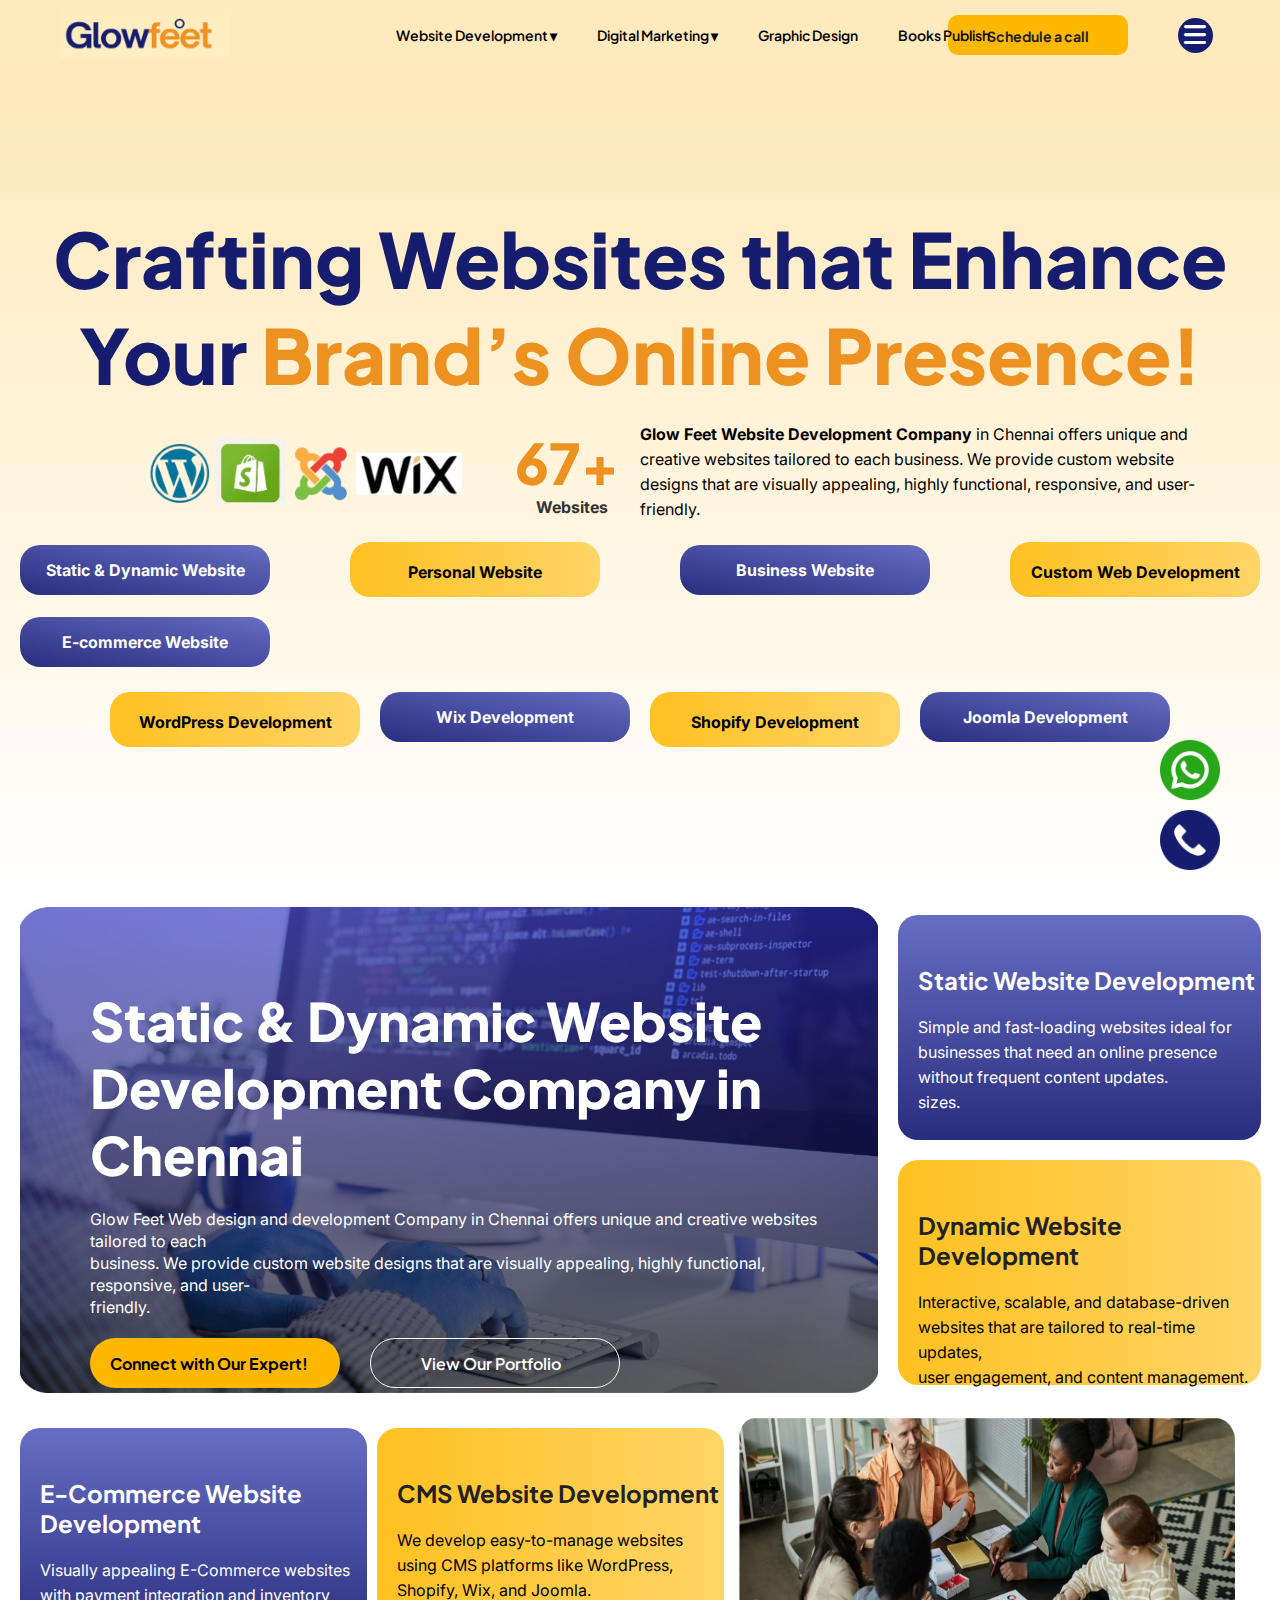
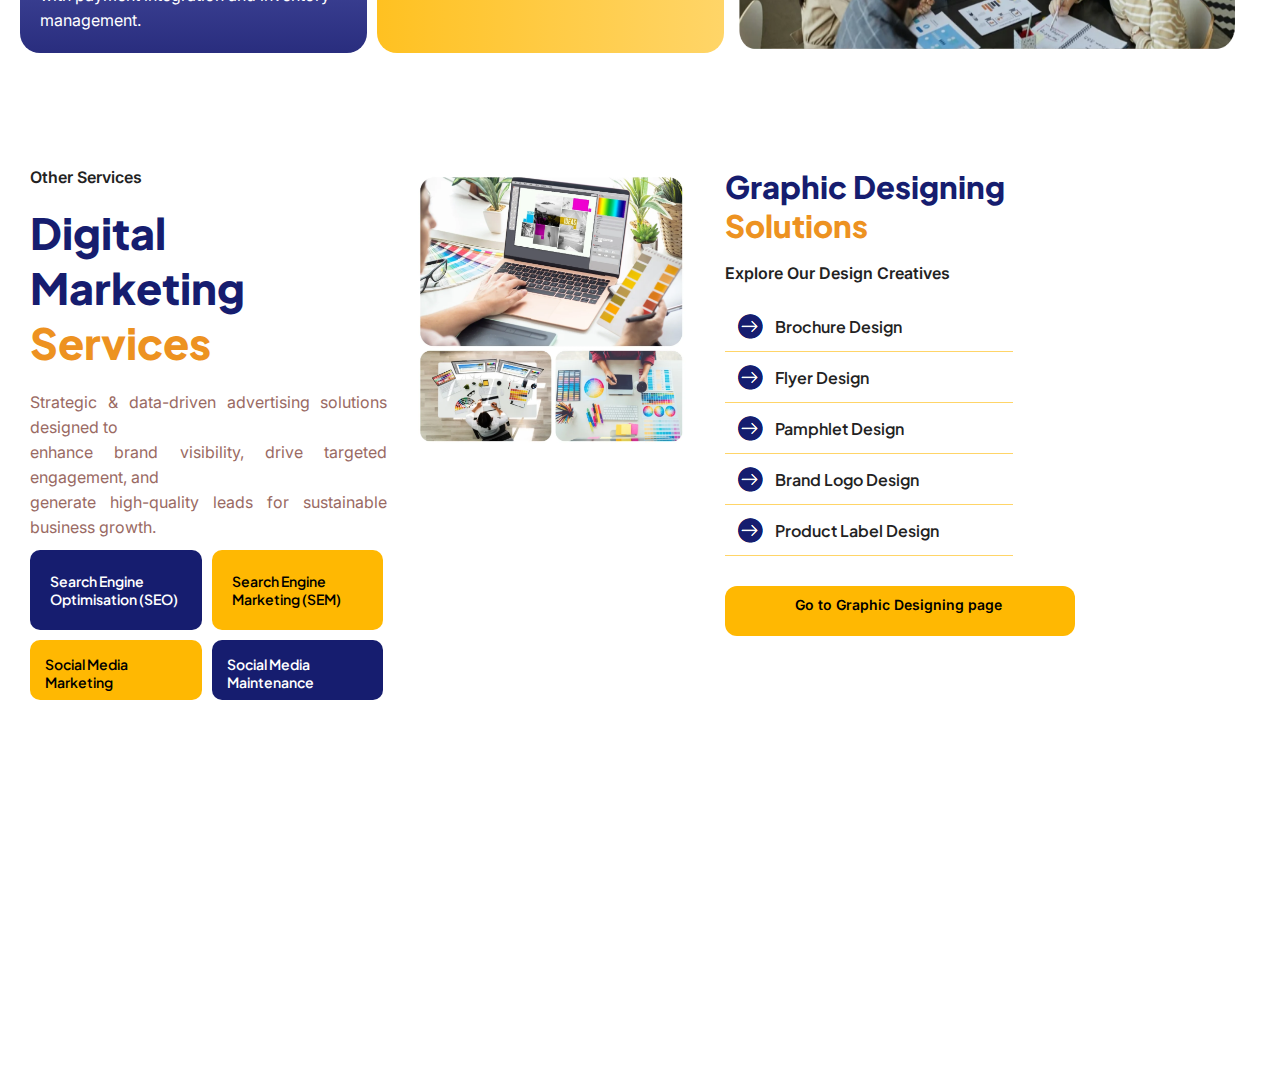
<file: index.html>
<!DOCTYPE html>
<html lang="en">
  <head>
    <meta charset="UTF-8" />
    <meta name="viewport" content="width=device-width, initial-scale=1" />
    <title>Glowfeet</title>
    <link
      rel="stylesheet"
      href="https://cdnjs.cloudflare.com/ajax/libs/font-awesome/6.7.2/css/all.min.css"
      integrity="sha512-Evv84Mr4kqVGRNSgIGL/F/aIDqQb7xQ2vcrdIwxfjThSH8CSR7PBEakCr51Ck+w+/U6swU2Im1vVX0SVk9ABhg=="
      crossorigin="anonymous"
      referrerpolicy="no-referrer"
    />
    <link rel="preconnect" href="https://fonts.googleapis.com" />
    <link rel="preconnect" href="https://fonts.gstatic.com" crossorigin />
    <link
      href="https://fonts.googleapis.com/css2?family=Inter:ital,opsz,wght@0,14..32,100..900;1,14..32,100..900&family=Plus+Jakarta+Sans:ital,wght@0,200..800;1,200..800&display=swap"
      rel="stylesheet"
    />
    <link rel="stylesheet" href="style.css" />
  </head>
  <body>
    <header class="navbar">
      <div class="logo">
        <img 
          src="Screenshot 2025-07-15 193904.png"
          alt=""
          height="50px"
          width="170px"
        />
      </div>
      <div class="navi">
        <ul>
          <li><a href="#">Website Development ▾</a></li>
          <li><a href="#">Digital Marketing ▾</a></li>
          <li><a href="#">Graphic Design</a></li>
          <li><a href="#">Books Publish</a></li>
        </ul>
      </div>
      <div class="call-sec">
        <a class="call-btn">Schedule a call</a>
      </div>
      <div class="m-sec">
        <div class="menu-icon" onclick="showSidebar()">
          <i
            class="fa-solid fa-bars"
            style="
              color: #ffffff;
              position: absolute;
              font-size: 25px;
              left: 6px;
              top: 5px;
            "
          ></i>
        </div>
      </div>
      <ul class="sidebar">
        <li onclick="hideSidebar()">
          <i
            class="fa-solid fa-xmark"
            style="color: #161d6f; font-size: 40px; cursor: pointer"
          ></i>
        </li>
        <li><a href="#">Website Development ▾</a></li>
        <li><a href="#">Digital Marketing ▾</a></li>
        <li><a href="#">Graphic Design</a></li>
        <li><a href="#">Books Publish</a></li>
      </ul>
    </header>
    <script>
      function showSidebar() {
        const sidebar = document.querySelector(".sidebar");
        sidebar.style.display = "flex";
      }
      function hideSidebar() {
        const sidebar = document.querySelector(".sidebar");
        sidebar.style.display = "none";
      }
    </script>
    <!-- body contents -->
    <section class="hero">
      <h1 >
        Crafting Websites that Enhance<br />
        Your <span class="highlight">Brand’s Online Presence!</span>
      </h1>
      <div class="icons-section">
        <div class="body-2">
          <div class="icon">
            <img
              src="Screenshot_2025-07-15_215941-removebg-preview.png"
              alt=""
              height=""
            />
          </div>
          <div class="count">
            <h1>67+</h1>
            <span style="font-family: inter; padding-left: 50px">Websites</span>
          </div>
        </div>
        <div class="description">
          <p>
            <strong>Glow Feet Website Development Company</strong> in Chennai
            offers unique and <br />
            creative websites tailored to each business. We provide custom
            website <br />
            designs that are visually appealing, highly functional, responsive,
            and user- <br />friendly.
          </p>
        </div>
      </div>
      <div class="btns">
        <section class="first-btns">
          <div class="btn-first">
            <a href="#" class="blue-btn">Static & Dynamic Website</a>
            <a href="#" class="yel-btn">Personal Website</a>
            <a href="#" class="blue-btn">Business Website</a>
            <a href="#" class="yel-btn">Custom Web Development</a
            ><a href="#" class="blue-btn">E-commerce Website</a>
          </div>
        </section>
        <section class="sec-btns">
          <div class="btn-sec">
            <a href="#" class="yel-btn">WordPress Development</a>
            <a href="#" class="blue-btn">Wix Development</a>
            <a href="#" class="yel-btn">Shopify Development</a
            ><a href="#" class="blue-btn">Joomla Development</a>
          </div>
        </section>
      </div>
    </section>
    <!-- adutha Website Design and Development section -->
    <section class="hero-1_webdesign_dev_sec">
      <div class="body-section">
        <div class="img-place">
          <div class="hero-content-1">
            <h1 style="color: white">
              Static & Dynamic Website Development Company in Chennai
            </h1>
            <p>
              Glow Feet Web design and development Company in Chennai offers
              unique and creative websites tailored to each <br />
              business. We provide custom website designs that are visually
              appealing, highly functional, responsive, and user-
              <br />friendly.
            </p>
            <div class="buttons-10">
              <div class="buttons-1">
                <a href="#"> Connect with Our Expert!</a>
              </div>
              <div class="buttons-2"><a href="#"> View Our Portfolio</a></div>
            </div>
          </div>
        </div>
        <div class="half-sec">
          <div class="half-1">
            <div class="half-content">
              <h3>Static Website Development</h3>
              <div class="para-cont">
                <p>
                  <!-- <span style="color: black;margin-top: 30px;"></span> -->
                  Simple and fast-loading websites ideal for <br />
                  businesses that need an online presence <br />without frequent
                  content updates. <br />sizes.
                </p>
              </div>
            </div>
          </div>
          <div class="half-2">
            <div class="half-content">
              <h3>Dynamic Website Development</h3>
              <div class="para-cont">
                <p>
                  Interactive, scalable, and database-driven <br />
                  websites that are tailored to real-time updates, <br />user
                  engagement, and content management.
                </p>
              </div>
            </div>
          </div>
        </div>
      </div>
      <!-- SECTIOn-3 -->
      <section class="hero-2">
        <div class="hero-2-content">
          <div class="sub-hero">
            <div class="half-1">
              <div class="half-content">
                <h3>E-Commerce Website Development</h3>
                <div class="para-cont">
                  <p>
                    Visually appealing E-Commerce websites <br />
                    with payment integration and inventory <br />management.
                  </p>
                </div>
              </div>
            </div>

            <div class="half-2">
              <div class="half-content">
                <h3>CMS Website Development</h3>
                <div class="para-cont">
                  <p>
                    We develop easy-to-manage websites <br />using CMS platforms
                    like WordPress,<br />
                    Shopify, Wix, and Joomla.
                  </p>
                </div>
              </div>
            </div>
          </div>

          <div class="gif-section">
            <div class="image-last">
              <img
                src="Screenshot 2025-07-17 111932.png"
                alt=""
                width="100%"
                height="250px"
                ;
              />
            </div>
          </div>
        </div>
      </section>
    </section>
    <!-- ending and footer starts -->
    <!--  -->
    <section class="hero-3-other-services">
      <div class="row">
        <div class="col-3">
          <div class="new-col1">
            <div class="col-1-content">
              <h4>Other Services</h4>
              <h1>
                Digital Marketing <span style="color: #ed9221">Services</span>
              </h1>
              <p>
                Strategic & data-driven advertising solutions designed to
                <br />enhance brand visibility, drive targeted engagement, and
                <br />
                generate high-quality leads for sustainable business growth.
              </p>
            </div>
            <div class="col-1-box-section">
              <div class="col-1-box">
                <p>Search Engine Optimisation (SEO)</p>
              </div>
              <div class="col-2-box">
                <p>Search Engine Marketing (SEM)</p>
              </div>
            </div>
            <div class="col-2-box-section">
              <div class="col-3-box">
                <p>Social Media Marketing</p>
              </div>
              <div class="col-4-box">
                <p>Social Media Maintenance</p>
              </div>
            </div>
          </div>
        </div>
        <div class="new-new">
        <div class="col-3">
          <div class="col-3-image">
            <img
              src="Screenshot 2025-07-17 125657.png"
              alt=""
              width="90%"
              height="90%"
            />
          </div>
        </div>

        <div class="col-3">
          <div class="new-col3">
            <h2>
              Graphic Designing <span style="color: #ed9221">Solutions</span>
            </h2>
            <h4>Explore Our Design Creatives</h4>
            <div class="list-contents">
              <ol>
                <li>
                  <img src="point.png" alt="" style="display: inline" />
                  Brochure Design
                </li>
                <li><img src="point.png" alt="" /> Flyer Design</li>
                <li><img src="point.png" alt="" /> Pamphlet Design</li>
                <li><img src="point.png" alt="" /> Brand Logo Design</li>
                <li><img src="point.png" alt="" /> Product Label Design</li>
              </ol>
            </div>
            <div class="link-tag">
              <a href="#">Go to Graphic Designing page</a>
            </div>
          </div>
        </div>
        </div>
      </div>

      <div class="call-icon">
        <img src="phone-call.png" alt="" title="call now" height="60px" />
      </div>
      <div class="img-1">
        <img
          src="whatsapp.png"
          alt=""
          height="60px"
          width="60px"
          title="whatsapp now"
        />
      </div>
    </section>
    <!-- footer ending section -->
    <section class="last-footer"></section>
  </body>
</html>
</file>
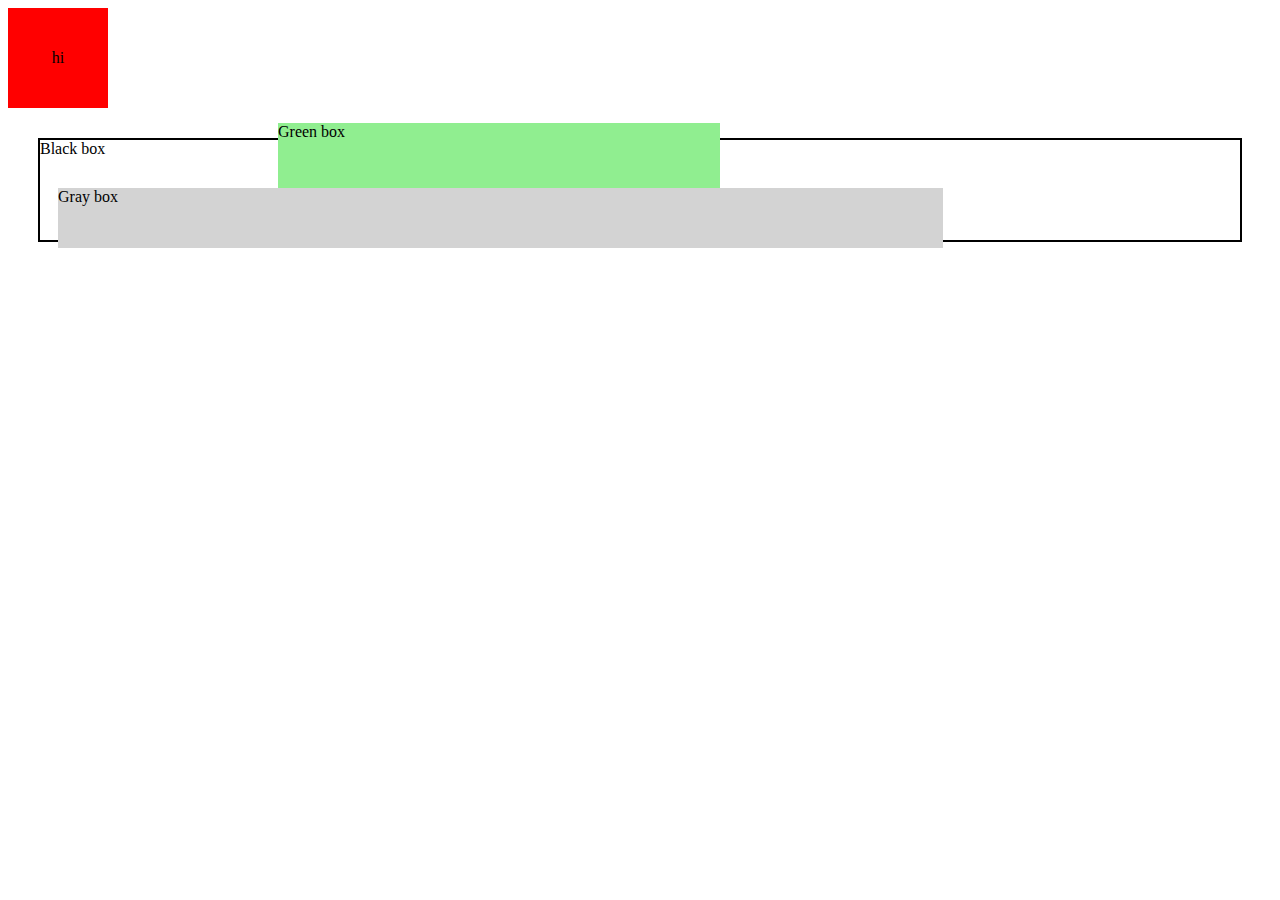
<file: jdjd.html>
<!DOCTYPE html>
<html lang="en">
<head>
    <meta charset="UTF-8">
    <meta name="viewport" content="width=device-width, initial-scale=1.0">
    <title>Document</title>
    <style>
    .container {
  position: relative;
}

.black-box {
  position: relative;
  z-index: 1;
  border: 2px solid black;
  height: 100px;
  margin: 30px;
}

.gray-box {
  position: absolute;
  z-index: 3;
  background: lightgray;
  height: 60px;
  width: 70%;
  left: 50px;
  top: 50px;
}

.green-box {
  position: absolute;
  z-index: 2;
  background: lightgreen;
  width: 35%;
  left: 270px;
  top: -15px;
  height: 100px;
}
@keyframes example {
  0%   {background-color: red;}
  25%  {background-color: yellow;}
  50%  {background-color: blue;}
  100% {background-color: green;}
}

/* The element to apply the animation to */
.a {
  width: 100px;
  height: 100px;
  background-color: red;
  animation-name: example;
  animation-duration: 4s;
  animation-iteration-count:infinite;
  animation-timing-function: ease-in;
  display: flex;
  align-items: center;
  justify-content: center;
}

</style>
</head>
<body>
   
<div class="a">
    <p>hi</p>
</div>


<div class="container">
  <div class="black-box">Black box</div>
  <div class="gray-box">Gray box</div>
  <div class="green-box">Green box</div>
</div>

</body>
</html>
</file>
<file: style.css>
:root {
  --primary-color: #161d6f;
  --secondary-color: #ed9221;
  --text-black: #000;
  --text-white: #fff;
  --primary-font: "Plus Jakarta Sans", sans-serif;
  --secondary-font: "Inter", sans-serif;
}

* {
  padding: 0;
  margin: 0;
  box-sizing: border-box;
}
h1 {
  color: var(--primary-color);
}
body {
  margin: 0;
  font-family: "Segoe UI", sans-serif;
  position: relative;
  color: #222;
  min-width: 100%;
  height: 100vh;
}
p {
  font-family: var(--secondary-font);
  font-size: 16px;
  font-weight: 400;
  color: #000;
}

.navbar {
  display: flex;
  background-color: #ffeabd !important;
  flex-direction: row;
  max-width: 100%;
  height: 70px;
  align-items: center;
  flex-wrap: nowrap;
}

.logo {
  margin-left: 30px;
  width: 20%;
}
.logo img {
  margin-left: 30px;
}
.navi {
  width: 47%;
  --padding-bottom: 0em;
  --padding-left: 4em;
  --padding-right: 04em;
  z-index: 5;
  margin-left: 60px;
}

.navi ul {
  display: flex;
  flex-direction: row;
  list-style: none;
  gap: 40px;
  font-weight: 500;
  width: 100%;
  margin-left: 50px;
}
ul a {
  text-decoration: none;
  font-family: var(--primary-font);
  color: #000;
  font-weight: 600;

  font-size: 14px;
}
ul a:hover {
  color: var(--secondary-color);
}
.sidebar {
  position: fixed;
  gap: 30px;
  top: 0;
  right: 0;
  height: 100vh;
  width: 250px;
  z-index: 999;
  display: none;
  flex-direction: column;
  list-style: none;
  justify-content: flex-start;
  backdrop-filter: blur(10px);
  box-shadow: -10px 0 10px #000(0, 0, 0, 0.1);
  align-items: flex-start;
  background-color: #1a22be78;
}
.sidebar ul {
  width: 100%;
}
.sidebar li {
  width: 100%;
}
.sidebar li:hover {
  background-color: #000000;
}
.call-sec {
  padding-left: 10px;
  background-color: #ffb802;
  border: none;
  padding: 12px 20px;
  cursor: pointer;
  width: 180px;
  height: 40px;
  border-radius: 10px;
}
.call-sec:hover {
  background-color: var(--primary-color);
  color: var(--text-white);
}
.call-btn {
  display: flex;
  justify-content: center;
  font-family: var(--primary-font);
  font-weight: 700;
  font-size: 14px;
  border-radius: 5px;
  color: --text-black;
}
.menu-icon {
  background-color: var(--primary-color);
  border-radius: 50%;
  width: 35px;
  height: 35px;
  position: relative;
  text-align: center;
  cursor: pointer;
  left: 50px;
}
.m-sec {
  padding-right: 75px;
}
/* body contents */
.hero {
  text-align: center;
  padding: 140px 20px;
  background: linear-gradient(to bottom, #ffe9ba, #ffffff);
}
.hero h1 {
  font-size: 76px;
  color: var(--primary-color);
  font-weight: 900;
  font-family: var(--primary-font);
}
.highlight {
  color: var(--secondary-color);
}
.icons-section {
  display: flex;
  flex-direction: row;
  align-items: center;
  gap: 0px;
  flex-wrap: wrap;
}
.icons-section img {
  height: 80px;
}
.body-2 {
  width: 50%;
  display: flex;
  justify-content: center;
  padding-left: 90px;
}
.count h1 {
  color: var(--secondary-color);
  font-size: 56px;
  padding-left: 40px;
}
.wix-icon {
  height: 40px;
}
.count {
  font-size: 30px;
  font-weight: bold;
  color: var(--secondary-color);
}
.count span {
  display: block;
  font-size: 16px;
  color: #333;
}
.description {
  max-width: 700px;
  display: flex;
  margin: 20px 0;
  font-size: 16px;
  line-height: 25px;
  font-family: var(--secondary-font);
  text-align: left;
}
.description p {
  font-size: 16px;
  font-weight: 400;
  color: black !important;
}
.first-btns {
  display: flex;
  justify-content: center;
}
.sec-btns {
  display: flex;
  justify-content: center;
  margin-top: 25px;
}
.btn-first {
  display: flex;
  justify-content: space-between;
  gap: 20px;
  flex-wrap: wrap;
  align-items: center;
}
.btn-sec {
  display: flex;
  justify-content: space-between;
  gap: 20px;
  flex-wrap: wrap;
}
.blue-btn {
  background: linear-gradient(to right top, #292d7e, #666ec3);
  border: none;
  border-radius: 20px 20px 20px 20px;
  width: 250px;
  height: 50px;
  padding: 15px 20px;
  color: #fff;
  display: flex;
  justify-content: center;
  flex-direction: row;
}
.yel-btn {
  background: linear-gradient(to right, #ffc121, #ffd568);
  color: #000;
  border: none;
  border-radius: 20px 20px 20px 20px;
  height: 55px;
  padding: 20px 20px;
  width: 250px;
  flex-direction: row;
  display: flex;
  justify-content: center;
}
.btns a {
  text-decoration: none;
  justify-content: center;
  font-family: inter;
  font-weight: 700;
  font-size: 16px;
}
/* adutha section */
.hero-1 {
  min-height: 100vh;
  width: 100%;
}
.body-section {
  display: flex;
  align-items: center;
  flex-direction: row;
}
.img-place {
  background: url(back.jpg) no-repeat center center/cover;
  color: white;
  padding: 80px 30px;
  border-radius: 20px;
  margin: 20px;
  height: 550px;
  width: 67%;
  height: 486px;
}
.hero-content-1 {
  max-width: 100%;
  padding-left: 40px;
}
.hero-content-1 h1 {
  font-size: 53px;
  font-weight: 800;
  font-family: var(--primary-font);
  margin-bottom: 20px;
}
.hero-content-1 p {
  font-family: var(--secondary-font);
  font-weight: 400;
  font-size: 16px;
  line-height: 22px;
}
.buttons-1 {
  background-color: #ffb802;
  width: 250px;
  height: 50px;
  display: flex;
  align-items: center;
  border: none;
  padding-left: 20px;
  border-radius: 40px;
  margin-top: 20px;
}
.buttons-1:hover {
  background-color: var(--text-white);
  border: 2px solid #ffb802;
}
.buttons-2:hover {
  background-color: var(--text-white);
  border: 2px solid #ffb802;
}
.buttons-1 a:hover {
  color: var(--primary-color);
}
.buttons-2 a:hover {
  color: var(--primary-color);
}
.buttons-2 {
  border-radius: 40px;
  width: 250px;
  height: 50px;
  display: flex;
  align-items: center;
  border: 1px solid #fff;
  margin-top: 20px;
  padding-left: 50px;
}
.buttons-1 a {
  color: #000;
  font-weight: 700;
}
.buttons-2 a {
  color: var(--text-white);
  font-weight: 600;
}
.buttons-10 a {
  text-decoration: none;
  font-family: var(--primary-font);
  font-size: 16px;
}
.buttons-10 {
  display: flex;
  flex-direction: row;
  align-items: center;
  gap: 30px;
  cursor: pointer;
}
.half-sec {
  display: flex;
  flex-direction: column;
  gap: 20px;
  width: 29.87%;
}
.half-1 {
  width: 95%;
  background: linear-gradient(to top, #292d7e, #666ec3);
  height: 225px;
  border-radius: 20px;
}
.half-1 h3,
p {
  color: var(--text-black);
}
.half-1 h3,
p {
  color: var(--text-white) !important ;
}
.half-2 {
  width: 95%;
  background: linear-gradient(to right, #ffc121, #ffd568);
  height: 225px;
  border-radius: 20px;
}
.para-cont {
  margin-top: 20px;
}
.half-content {
  padding: 50px 0 0 20px;
}
.half-content h3 {
  font-family: var(--primary-font);
  font-weight: 700;
  font-size: 24px;
}
.half-content p {
  font-family: var(--secondary-font);
  font-weight: 400;
  font-size: 16px;
  line-height: 25px;
}
.half-2 p {
  color: #000 !important;
}
/* section-3 */
.hero-2 {
  margin-top: 0px;
}
.hero-2-content {
  display: flex;
  flex-direction: row;
  align-items: center;
  margin-left: 20px;
  gap: 10px;
  width: 100%;
}
.sub-hero {
  width: 55%;
  gap: 10px;
  display: flex;
  flex-direction: row;
}
.gif-section {
  width: 40%;
}
/* footer */
.hero-3-other-services {
  width: 100%;
  min-height: 100vh;
  margin-top: 100px;
}
.row {
  display: flex;
  flex-direction: row;
  gap: 20px;
  margin-left: 30px;
}
.col-3 {
  width: 33%;
}
.col-1-content h1 {
  font-family: var(--primary-font);
  font-weight: 800;
  font-size: 43px;
}
.col-1-content h4 {
  font-family: var(--secondary-font);
}
.col-1-content p {
  color: #9a6a63 !important;
  padding-top: 20px;
  font-family: var(--secondary-font);
  font-size: 16px;
  font-weight: 400;
  text-align: justify;
  line-height: 25px;
}
.col-3-image img {
  height: 97%;
  width: 98%;
}
.col-1-box-section {
  display: flex;
  flex-direction: row;
  flex-wrap: wrap;
  gap: 10px;
  margin-top: 10px;
}
.col-1-box-section p {
  font-family: var(--primary-font);
  font-weight: 600;
  font-size: 14px;
}
.col-1-box {
  width: 48%;
  border-radius: 10px;
  padding: 20px;
  display: flex;
  justify-content: center;
  align-items: center;
  height: 80px;
  background-color: var(--primary-color);
  color: white;
}
.new-new {
  display: flex;
  flex-direction: row;
  gap: 30px;
}
.col-2-box-section {
  display: flex;
  flex-direction: row;
  flex-wrap: wrap;
  gap: 10px;
  margin-top: 10px;
}
.col-2-box-section p {
  font-family: var(--primary-font);
  font-weight: 600;
  font-size: 14px;
}
.col-2-box {
  width: 48%;
  border-radius: 10px;
  padding: 20px;
  display: flex;
  justify-content: center;
  align-items: center;
  height: 80px;
  background-color: #ffb802;
}
.col-2-box p {
  color: #000 !important  ;
}
.col-3-box {
  border-radius: 10px;
  display: flex;
  justify-content: center;
  width: 48%;
  height: 60px;
  background-color: #ffb802;

  padding: 15px;
}
.col-3-box p {
  color: #000 !important;
}
.col-4-box {
  border-radius: 10px;
  display: flex;
  padding: 15px;
  justify-content: center;
  width: 48%;
  height: 60px;
  background-color: var(--primary-color);
}
.col-3 h2 {
  font-family: var(--primary-font);
  color: var(--primary-color);
  font-weight: 800;
  font-size: 31px;
  padding-bottom: 18px;
}
.col-3 h4 {
  font-family: var(--secondary-font);
  font-weight: 600;
  font-size: 16px;
  margin-bottom: 18px;
}
.list-contents ol li {
  display: flex;
  align-items: center;
  gap: 8px;
  font-size: 16px;
  font-family: var(--primary-font);
  font-weight: 600;
  border-bottom: 1px solid #ffd568;
  padding-bottom: 7px;
  padding-top: 7px;
}
.link-tag {
  width: 350px;
  margin-top: 30px;
  height: 50px;
  background-color: #ffb802;
  padding: 10px 70px;
  border-radius: 12px;
  cursor: pointer;
}
.link-tag a {
  text-decoration: none;
  color: #000;
  font-family: var(--secondary-font);
  font-weight: 600;
  font-size: 14px;
}
.call-icon img {
  position: absolute;
  right: 60px;
  bottom: 30px;
  position: fixed;
  cursor: pointer;
}
.img-1 img {
  position: absolute;
  right: 60px;
  bottom: 100px;
  position: fixed;
  cursor: pointer;
}
@media (max-width: 768px) and (min-width: 425px) {
  .hero-3-other-services {
    min-width: 100%;
  }
  .row {
    flex-wrap: wrap;
    width: 100%;
    display: flex;
    flex-direction: row;
  }
  .col-3 {
    display: flex;
    flex-direction: row;
    width: 100%;
    flex-wrap: wrap;
    align-items: center;
  }
  .new-col1 {
    width: 100%;
    display: flex;
    flex-direction: column;
    justify-content: center;
  }
  .new-col3 {
    width: 70%;
  }
  .col-3-image {
    width: 80%;
    display: flex;
  }
  .col-3-image img {
    width: 100%;
  }
  .hero-1_webdesign_dev_sec {
    min-width: 100%;
  }
  .body-section {
    width: 100%;
    flex-direction: column;
    margin-left: 20px;
  }
  .img-place {
    width: 100%;
    height: 100%;
  }
  .hero-content-1 {
    width: 100%;
    padding-left: 0;
  }
  .half-sec {
    display: flex;
    flex-direction: row;
    width: 100%;
    height: 300px;
  }
  .hero-2-content {
    flex-direction: column;
    display: flex;
    width: 100%;
    margin-top: 20px;
  }
  .sub-hero {
    display: flex;
    flex-direction: row;
    width: 100%;
    gap: 20px;
  }
  .gif-section {
    width: 100%;
  }
  .body-2 {
    display: flex;
    flex-wrap: wrap;
    width: 100%;
    justify-content: center;
    align-items: center;
  }
  .icon {
    width: 100%;
    margin-right: 100px;
  }
  .count {
    width: 100%;
    margin-right: 80px;
  }
  .description {
    width: 100%;
    display: flex;
    justify-content: center;
    align-items: center;
  }
  .navbar {
    min-width: 100%;
    display: flex;
    float: right;
    justify-content: space-between;
  }
  .navi {
    display: none;
  }
  .logo {
    width: 50%;
    margin-left: 0;
  }
  .logo img {
    margin-left: 0px;
  }
  .call-sec {
    width: 40%;
  }
  .half-1 {
    height: 313px;
  }
  .half-2 {
    height: 300px;
  }
  .new-new {
    flex-direction: column;
  }
}
</file>
